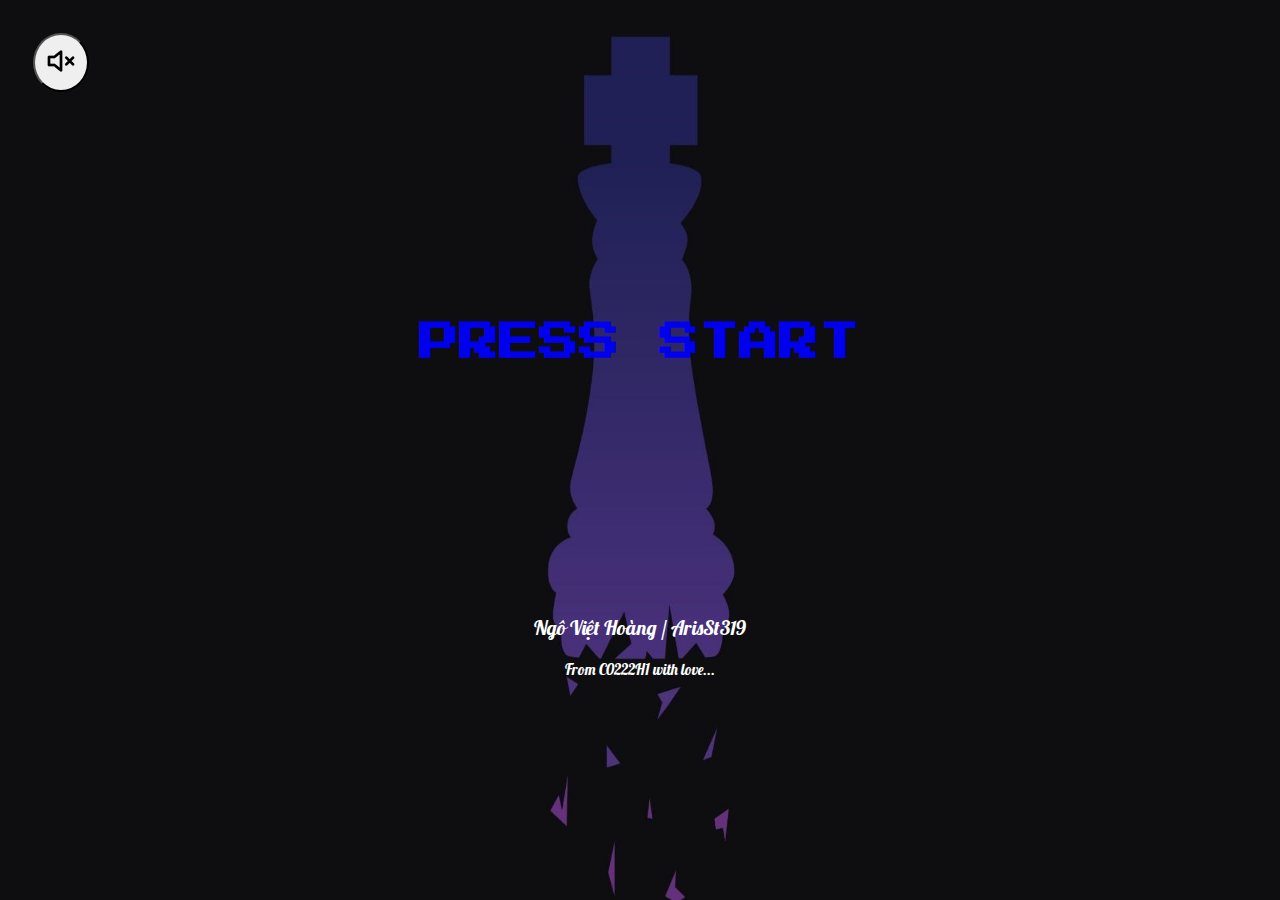
<file: index.html>
<!DOCTYPE html>
<html lang="en">
<head>
    <meta charset="UTF-8">
    <title>Chess</title>
    <link rel="icon" href="Pic/chess.png" type="image/gif">
    <link rel="stylesheet" href="CSS/index.css">
    <link rel="preconnect" href="https://fonts.googleapis.com">
    <link rel="preconnect" href="https://fonts.gstatic.com" crossorigin>
    <link href="https://fonts.googleapis.com/css2?family=Press+Start+2P&display=swap" rel="stylesheet">

    <link rel="preconnect" href="https://fonts.googleapis.com">
    <link rel="preconnect" href="https://fonts.gstatic.com" crossorigin>
    <link href="https://fonts.googleapis.com/css2?family=Lobster&display=swap" rel="stylesheet">
</head>
<body>
<button onclick="getIntroSound()" style="border-radius: 50%; margin: 2%; padding: 10px"><img id="imgAudio" src="Pic/mute.png"></button>
<div>
    <a id="play" href="chess.html"><p>PRESS START</p></a>
    <p id="info">Ngô Việt Hoàng / ArisSt319</p>
    <p id="from">From C0222H1 with love...</p>
    <audio id="audio" loop>
<!--        <source src="Audio/audioIndex.mp3">-->
        <source src="Audio/audioIntro.mp3">
    </audio>
</div>

<script>
    let flagAudio = false;
    let audio = document.getElementById("audio");
    let imgAudio = document.getElementById("imgAudio");
    function getIntroSound() {
        console.log(flagAudio)
        audio.play();
        audio.loop = true;
        if (flagAudio === false) {
            imgAudio.src = "Pic/unmute.png"
            audio.muted = false;
            flagAudio = true;
        }
        else {
            imgAudio.src = "Pic/mute.png"
            audio.muted = true;
            flagAudio = false;
        }
    }
</script>
</body>
</html>
</file>
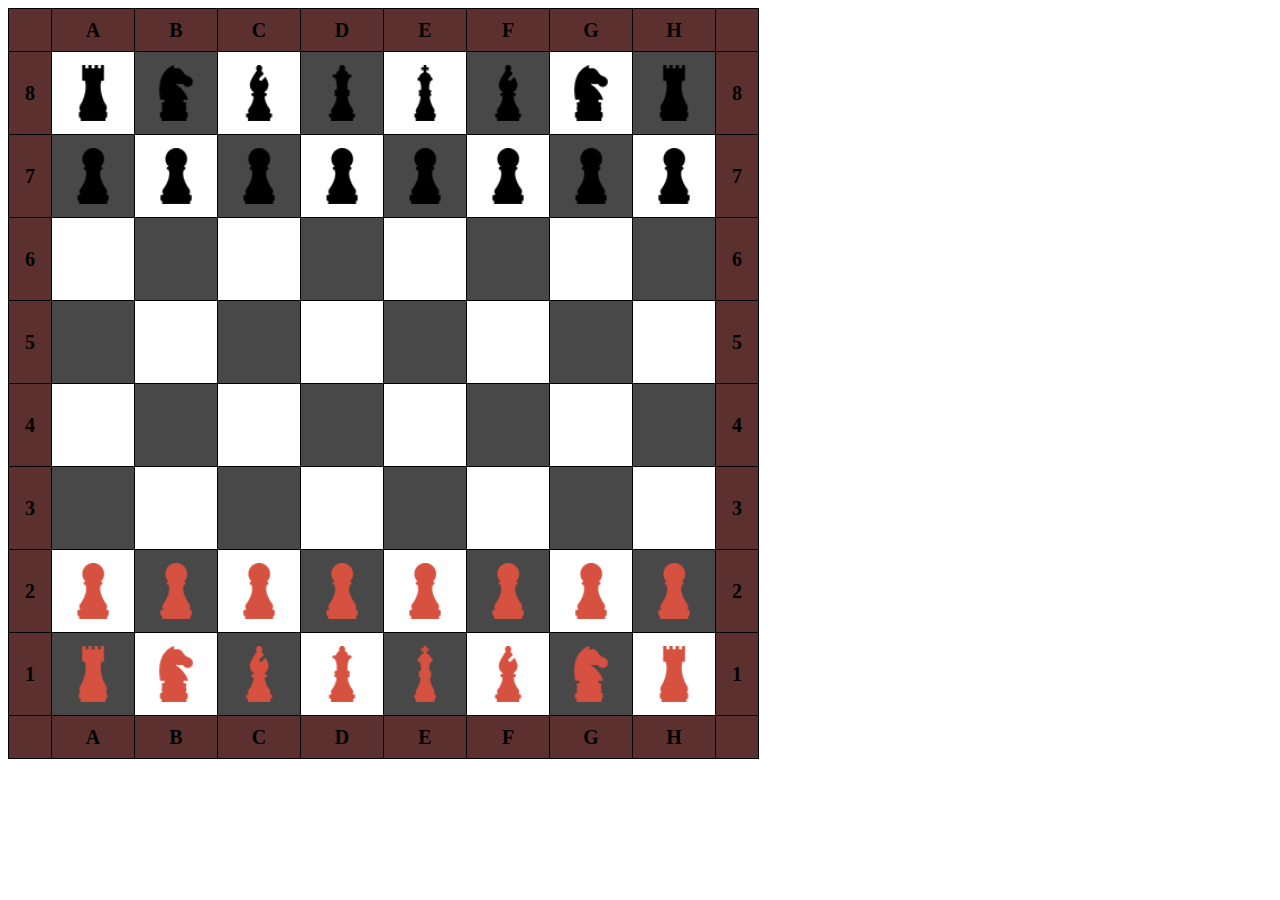
<file: chess.html>
<!DOCTYPE html>
<html lang="en">
<head>
    <meta charset="UTF-8">
    <title>Chess</title>
    <link rel="icon" href="Pic/chess.png" type="image/gif">
    <link rel="stylesheet" href="CSS/chess.css">
</head>
<body onload="initialization()">
<div id="playerR">

</div>

<div id="chessboarddiv">
    <table id="chessboard" border="1">
        <tr class="columnborder">
            <th></th>
            <th class="col">A</th>
            <th class="col">B</th>
            <th class="col">C</th>
            <th class="col">D</th>
            <th class="col">E</th>
            <th class="col">F</th>
            <th class="col">G</th>
            <th class="col">H</th>
            <th></th>
        </tr>
        <tr>
            <th class="row"><strong>8</strong></th>
            <td id="70" class="cell"><img id="i70"></td>
            <td id="71" class="cell"><img id="i71"></td>
            <td id="72" class="cell"><img id="i72"></td>
            <td id="73" class="cell"><img id="i73"></td>
            <td id="74" class="cell"><img id="i74"></td>
            <td id="75" class="cell"><img id="i75"></td>
            <td id="76" class="cell"><img id="i76"></td>
            <td id="77" class="cell"><img id="i77"></td>
            <th class="row" onclick="click(this.id)"><strong>8</strong></th>
        </tr>
        <tr>
            <th class="row"><strong>7</strong></th>
            <td id="60" class="cell"><img id="i60"></td>
            <td id="61" class="cell"><img id="i61"></td>
            <td id="62" class="cell"><img id="i62"></td>
            <td id="63" class="cell"><img id="i63"></td>
            <td id="64" class="cell"><img id="i64"></td>
            <td id="65" class="cell"><img id="i65"></td>
            <td id="66" class="cell"><img id="i66"></td>
            <td id="67" class="cell"><img id="i67"></td>
            <th class="row"><strong>7</strong></th>
        </tr>
        <tr>
            <th class="row"><strong>6</strong></th>
            <td id="50" class="cell"><img id="i50"></td>
            <td id="51" class="cell"><img id="i51"></td>
            <td id="52" class="cell"><img id="i52"></td>
            <td id="53" class="cell"><img id="i53"></td>
            <td id="54" class="cell"><img id="i54"></td>
            <td id="55" class="cell"><img id="i55"></td>
            <td id="56" class="cell"><img id="i56"></td>
            <td id="57" class="cell"><img id="i57"></td>
            <th class="row"><strong>6</strong></th>
        </tr>
        <tr>
            <th class="row"><strong>5</strong></th>
            <td id="40" class="cell"><img id="i40"></td>
            <td id="41" class="cell"><img id="i41"></td>
            <td id="42" class="cell"><img id="i42"></td>
            <td id="43" class="cell"><img id="i43"></td>
            <td id="44" class="cell"><img id="i44"></td>
            <td id="45" class="cell"><img id="i45"></td>
            <td id="46" class="cell"><img id="i46"></td>
            <td id="47" class="cell"><img id="i47"></td>
            <th class="row"><strong>5</strong></th>
        </tr>
        <tr>
            <th class="row"><strong>4</strong></th>
            <td id="30" class="cell"><img id="i30"></td>
            <td id="31" class="cell"><img id="i31"></td>
            <td id="32" class="cell"><img id="i32"></td>
            <td id="33" class="cell"><img id="i33"></td>
            <td id="34" class="cell"><img id="i34"></td>
            <td id="35" class="cell"><img id="i35"></td>
            <td id="36" class="cell"><img id="i36"></td>
            <td id="37" class="cell"><img id="i37"></td>
            <th class="row"><strong>4</strong></th>
        </tr>
        <tr>
            <th class="row"><strong>3</strong></th>
            <td id="20" class="cell"><img id="i20"></td>
            <td id="21" class="cell"><img id="i21"></td>
            <td id="22" class="cell"><img id="i22"></td>
            <td id="23" class="cell"><img id="i23"></td>
            <td id="24" class="cell"><img id="i24"></td>
            <td id="25" class="cell"><img id="i25"></td>
            <td id="26" class="cell"><img id="i26"></td>
            <td id="27" class="cell"><img id="i27"></td>
            <th class="row"><strong>3</strong></th>
        </tr>
        <tr>
            <th class="row"><strong>2</strong></th>
            <td id="10" class="cell"><img id="i10"></td>
            <td id="11" class="cell"><img id="i11"></td>
            <td id="12" class="cell"><img id="i12"></td>
            <td id="13" class="cell"><img id="i13"></td>
            <td id="14" class="cell"><img id="i14"></td>
            <td id="15" class="cell"><img id="i15"></td>
            <td id="16" class="cell"><img id="i16"></td>
            <td id="17" class="cell"><img id="i17"></td>
            <th class="row"><strong>2</strong></th>
        </tr>
        <tr>
            <th class="row"><strong>1</strong></th>
            <td id="00" class="cell"><img id="i00"></td>
            <td id="01" class="cell"><img id="i01"></td>
            <td id="02" class="cell"><img id="i02"></td>
            <td id="03" class="cell"><img id="i03"></td>
            <td id="04" class="cell"><img id="i04"></td>
            <td id="05" class="cell"><img id="i05"></td>
            <td id="06" class="cell"><img id="i06"></td>
            <td id="07" class="cell"><img id="i07"></td>
            <th class="row"><strong>1</strong></th>
        </tr>
        <tr class="columnborder">
            <th></th>
            <th class="col">A</th>
            <th class="col">B</th>
            <th class="col">C</th>
            <th class="col">D</th>
            <th class="col">E</th>
            <th class="col">F</th>
            <th class="col">G</th>
            <th class="col">H</th>
            <th></th>
        </tr>
    </table>
</div>

<div id="playerB">

</div>
<script src="JS/Initialization.js"></script>
<script src="JS/Chess.js"></script>
<script src="JS/General.js"></script>
<script src="JS/Move/Move.js"></script>
<script src="JS/Move/Pawn.js"></script>
<script src="JS/Move/Knight.js"></script>
<script src="JS/Move/Bishop.js"></script>
<script src="JS/Move/Rook.js"></script>
<script src="JS/Move/Queen.js"></script>
<script src="JS/Move/King.js"></script>
</body>
</html>
</file>
<file: CSS/index.css>
body {
    background-image: url("../Pic/background.jpg");
    background-size: 100% 100%;
    background-repeat: no-repeat;
    background-attachment: fixed;

}

div {
    padding-top: 13%;
}

@-webkit-keyframes my {
    0% { color: #F8CD0A; }
    50% { color: #fff;  }
    100% { color: #F8CD0A;  }
}
@-moz-keyframes my {
    0% { color: #F8CD0A;  }
    50% { color: #fff;  }
    100% { color: #F8CD0A;  }
}
@-o-keyframes my {
    0% { color: #F8CD0A; }
    50% { color: #fff; }
    100% { color: #F8CD0A;  }
}
@keyframes my {
    0% { color: #F8CD0A;  }
    50% { color: #fff;  }
    100% { color: #F8CD0A;  }
}
#play {
    text-align: center;
    font-family: 'Press Start 2P', cursive;
    text-decoration: none;
    font-size:40px;
    font-weight:bold;
    -webkit-animation: my 700ms infinite;
    -moz-animation: my 700ms infinite;
    -o-animation: my 700ms infinite;
    animation: my 700ms infinite;
}
#info {
    text-align: center;
    margin-top: 20%;
    color: white;
    font-size: 20px;
    font-family: 'Lobster', cursive;
}
#from {
    text-align: center;
    color: white;
    font-size: 15px;
    font-family: 'Lobster', cursive;
}
</file>
<file: CSS/chess.css>
#chessboard {
    border: 1px solid black;
    border-collapse: collapse;
}

#chessboard td:hover {
    background-color: aquamarine;
}
.blackcell {
    background-color: #484848;
}
.col {
    font-size: 20px;
    height: 40px;
    width: 80px;
}

.columnborder {
    background-color: rgba(77, 28, 28, 0.91);
}

img {
    display: block;
    margin: 0 auto;
    width: 70%;
}

.row {
    font-size: 20px;
    background-color: rgba(77, 28, 28, 0.91);
    height: 80px;
    text-align: center;
    width: 40px;
}
</file>
